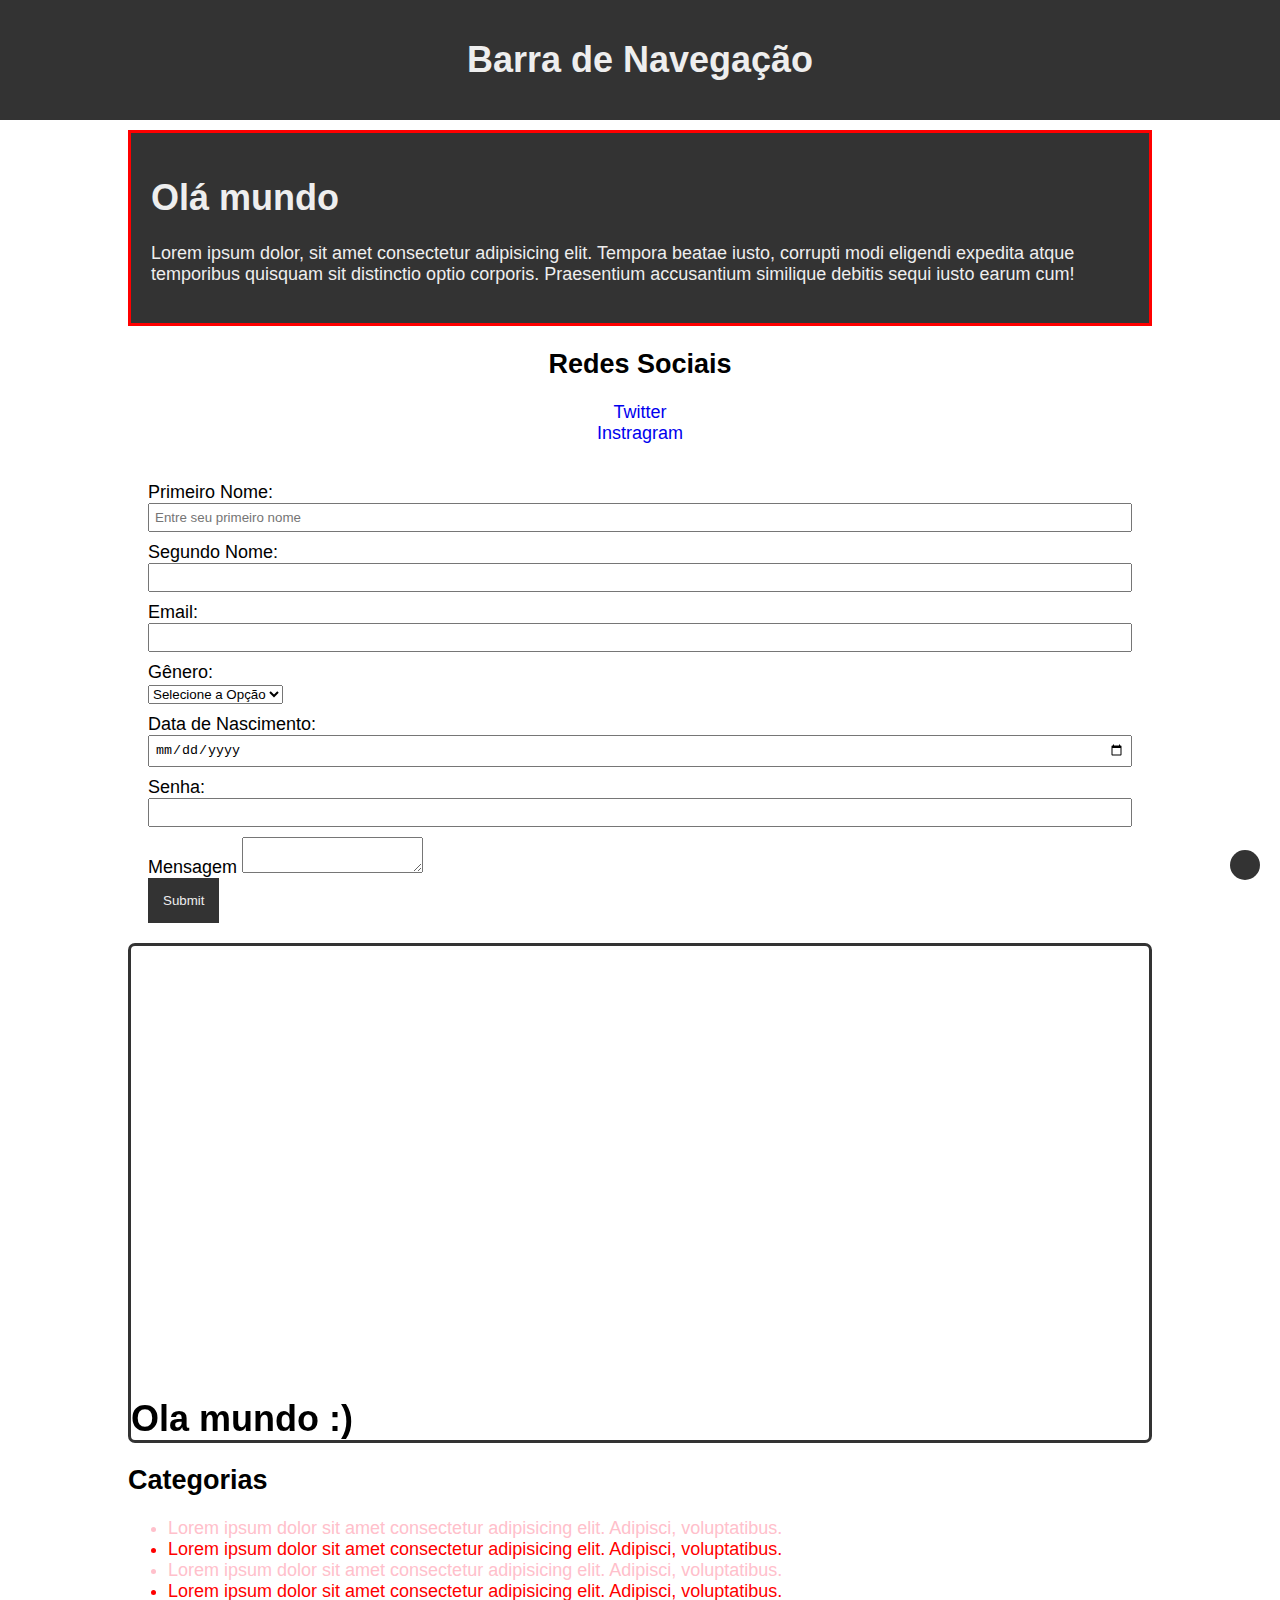
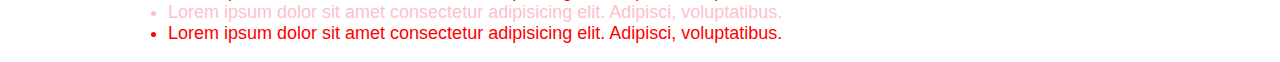
<file: Cruso CSS/index.html>
<!DOCTYPE html>
<html lang="en">
<head>
    <meta charset="UTF-8">
    <meta http-equiv="X-UA-Compatible" content="IE=edge">
    <meta name="viewport" content="width=device-width, initial-scale=1.0">
    <link  rel="stylesheet" href="./styles.css"/>

    <title>Curso CSS</title>



</head>
<body>
    <nav id="main-navbar">
        <h1>Barra de Navegação</h1>
    </nav>
        <!--<h1 id="primeiro-h1" > Olá mundo</h1>
        <h1 class="segundo-h1"> Olá mundo</h1>
        <h1 > Olá mundo</h1> -->

        <div class="container">   
            <h1>Olá mundo</h1>
            <p>Lorem ipsum dolor, sit amet consectetur adipisicing elit. Tempora beatae iusto, corrupti modi eligendi expedita atque temporibus quisquam sit distinctio optio corporis. Praesentium accusantium similique debitis sequi iusto earum cum!

            </p>
        </div>

        <aside class="main-aside">
            <h2>Redes Sociais</h2>
            <ul>
                <li><a href="https://twitter.com">Twitter</a></li> <!--shift + alt + seta p/baixo duplica a linha-->
                <li><a href="https://instagram.com">Instragram</a></li>
            </ul>
        </aside>

        <div class="box">
                    <!-- Formulários -->
                <!-- Action é onde quero mandar o form, POST é o método que vou mandar o dado p/servidor-->
                <form action="" method="POST" class="main-form">
                    <div class="form-group">
                    <label>Primeiro Nome:</label>
                    <input type="text" placeholder="Entre seu primeiro nome">
                     </div>

                    <div class="form-group">
                    <label>Segundo Nome:</label>
                    <input type="text">
                    </div>

                    <div class="form-group">
                        <label>Email:</label>
                        <input type="email">
                        </div>

                        <div class="form-group">
                            <label>Gênero:</label>
                            <select>
                                <option >Selecione a Opção</option>
                                <option value="masculino">Masculino</option>
                                <option value="feminino">Feminino</option>
                            </select>
                            </div>

                            <div class="form-group">
                                <label>Data de Nascimento:</label>
                                <input type="date">
                                </div>

                                <div class="form-group">
                                    <label>Senha:</label>
                                    <input type="password">
                                    </div>

                                    <div>
                                        <label>Mensagem</label>
                                        <textarea name="mensagem"></textarea>
                                        </div>
                                
                            <input type="submit" class="button" />
                        
                </form>
        </div>

        <div class="box relative">
            <div class="absolute">
                <h1>Ola mundo :)</h1>
            </div>
        </div>

        <buttoon class="fixed-button"></buttoon>

        <div class="box categorias">
            <h2>Categorias</h2>
            <ul>
                <li>Lorem ipsum dolor sit amet consectetur adipisicing elit. Adipisci, voluptatibus.</li>
                <li>Lorem ipsum dolor sit amet consectetur adipisicing elit. Adipisci, voluptatibus.</li>
                <li>Lorem ipsum dolor sit amet consectetur adipisicing elit. Adipisci, voluptatibus.</li>
                <li>Lorem ipsum dolor sit amet consectetur adipisicing elit. Adipisci, voluptatibus.</li>
                <li>Lorem ipsum dolor sit amet consectetur adipisicing elit. Adipisci, voluptatibus.</li>
                <li>Lorem ipsum dolor sit amet consectetur adipisicing elit. Adipisci, voluptatibus.</li>
            </ul>
        </div>

</body>
</html>
</file>
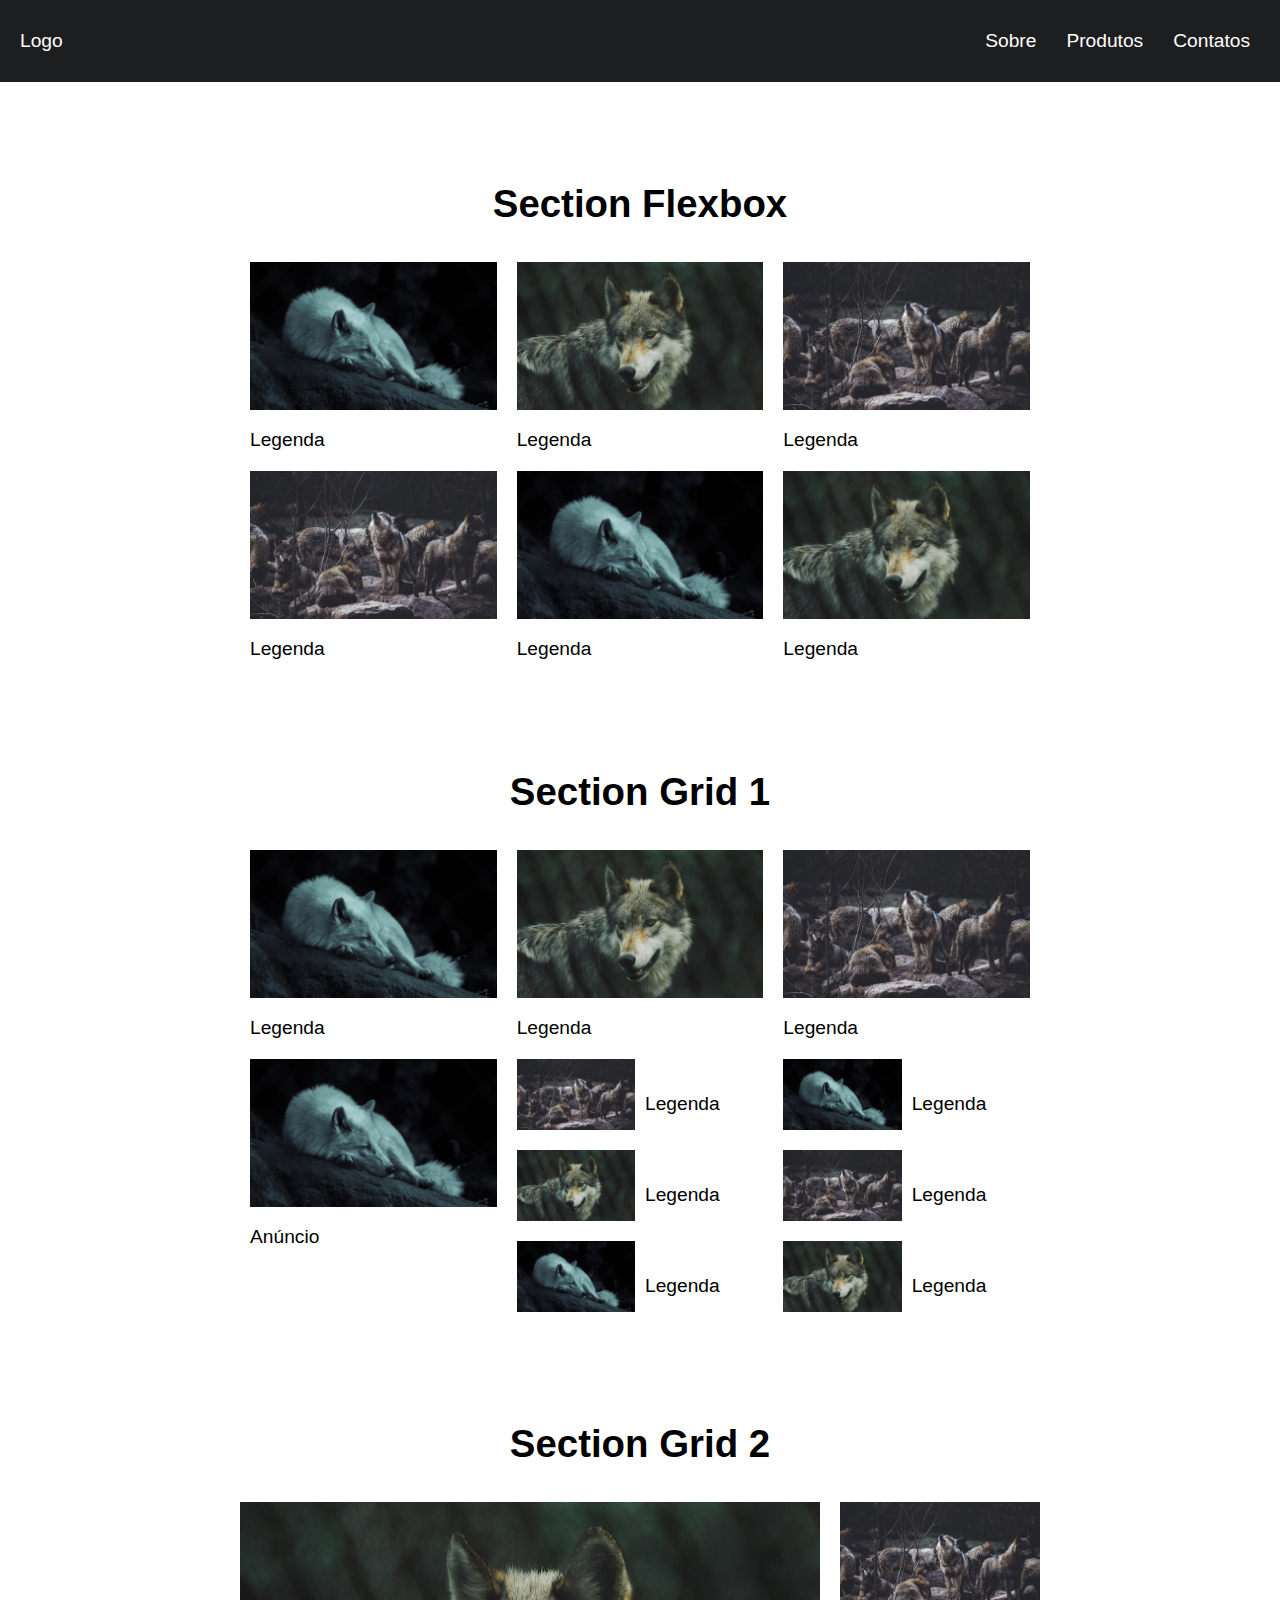
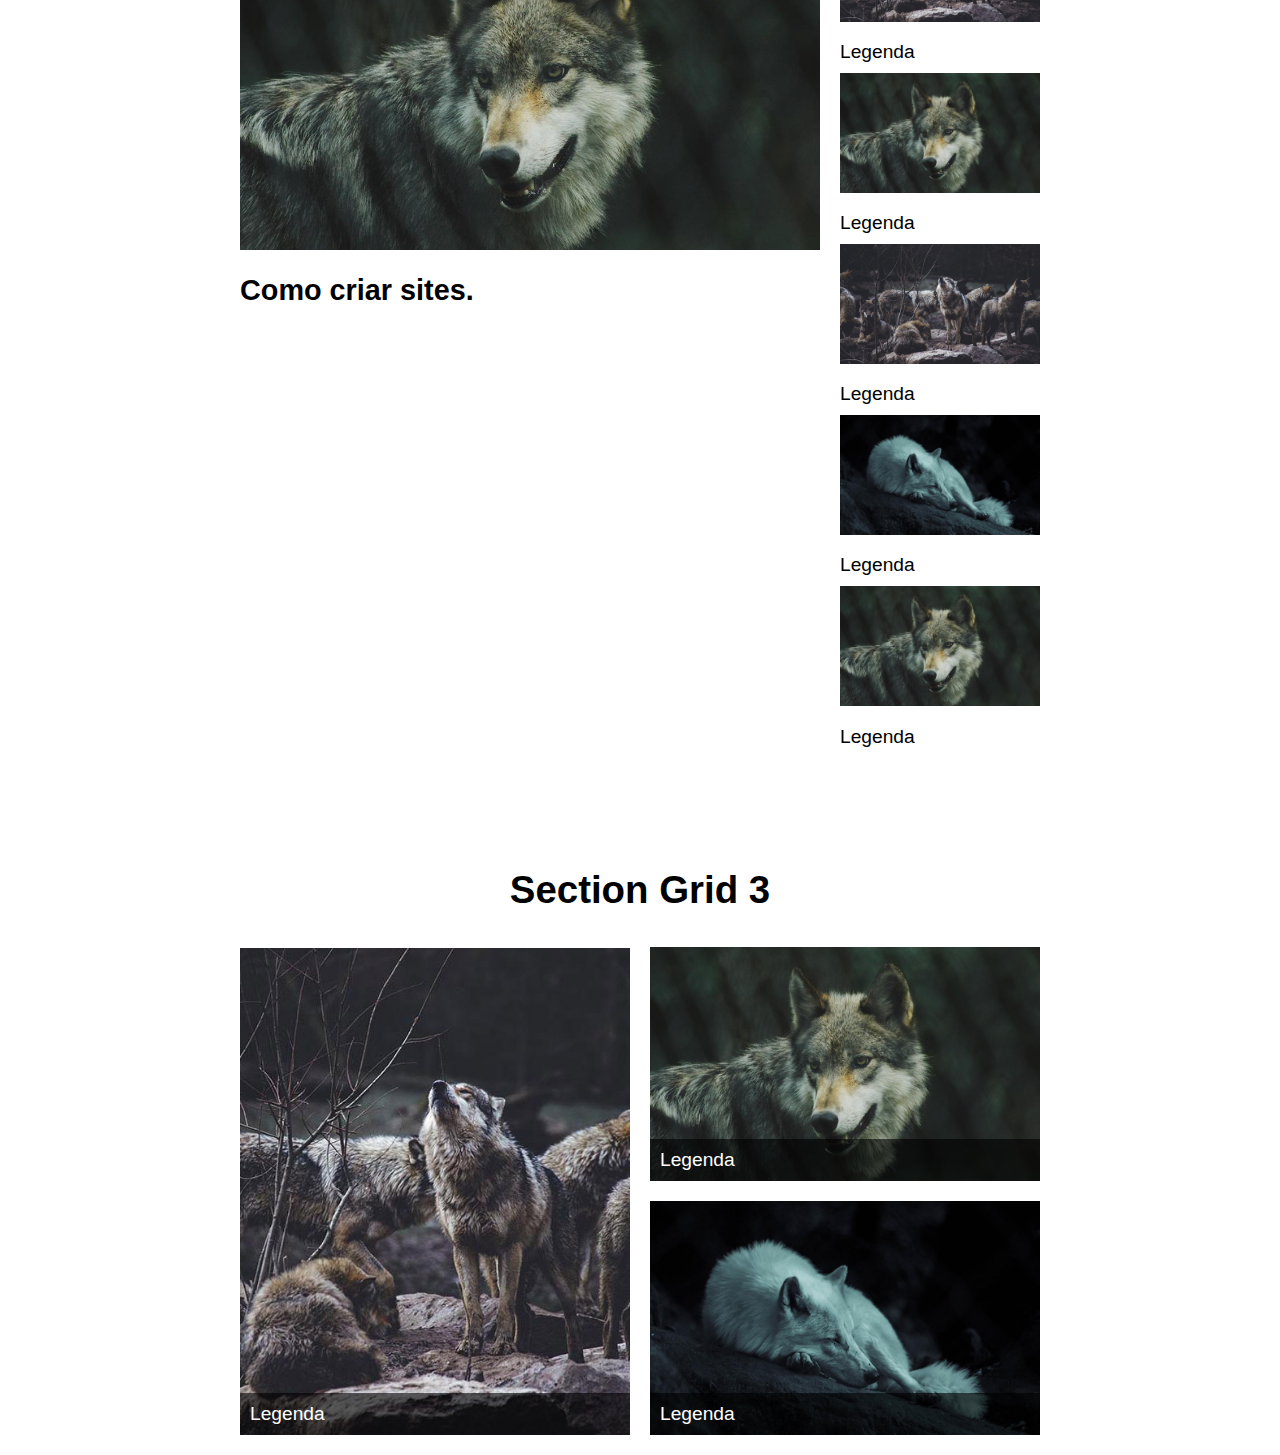
<file: CSS Grid Layout e Flexbox - Quando Utilizar/index.html>
<!DOCTYPE html>
<html lang="pt-br">
<head>
    <meta charset="UTF-8">
    <meta http-equiv="X-UA-Compatible" content="IE=edge">
    <meta name="viewport" content="width=device-width, initial-scale=1.0">
    <link rel="stylesheet" href="./styles.css">

    <title>Css Grid e Flexbox</title>
</head>
<body>

    <header class="header">
    <a href="/">Logo</a>
    <nav>
        <ul class="menu">
            <li><a href="/">Sobre</a></li>
            <li><a href="/">Produtos</a></li>
            <li><a href="/">Contatos</a></li>
        </ul>
    </nav>
    </header>

    <h1>Section Flexbox</h1>

    <section class="flex">
        <div>
            <img src="./Img/lobo1.jpg" alt="lobo1">
            <p>Legenda</p>
        </div>
        <div>
            <img src="./Img/lobo2.jpg" alt="lobo2">
            <p>Legenda</p>
        </div>
        <div>
            <img src="./Img/lobo3.jpg" alt="lobo3">
            <p>Legenda</p>
        </div>
        <div>
            <img src="./Img/lobo3.jpg" alt="lobo3">
            <p>Legenda</p>
        </div>
        <div>
            <img src="./Img/lobo1.jpg" alt="lobo1">
            <p>Legenda</p>
        </div>
        <div>
            <img src="./Img/lobo2.jpg" alt="lobo1">
            <p>Legenda</p>
        </div>
    </section>

    <h1>Section Grid 1</h1>

    <section class="grid1">
        <div>
            <img src="./Img/lobo1.jpg" alt="lobo1">
            <p>Legenda</p>
        </div>
        <div>
            <img src="./Img/lobo2.jpg" alt="lobo2">
            <p>Legenda</p>
        </div>
        <div>
            <img src="./Img/lobo3.jpg" alt="lobo3">
            <p>Legenda</p>
        </div>
        <div>
            <img src="./Img/lobo3.jpg" alt="lobo3">
            <p>Legenda</p>
        </div>
        <div>
            <img src="./Img/lobo1.jpg" alt="lobo1">
            <p>Legenda</p>
        </div>
        <div>
            <img src="./Img/lobo2.jpg" alt="lobo1">
            <p>Legenda</p>
        </div>
        <div>
            <img src="./Img/lobo3.jpg" alt="lobo3">
            <p>Legenda</p>
        </div>
        <div>
            <img src="./Img/lobo1.jpg" alt="lobo1">
            <p>Legenda</p>
        </div>
        <div>
            <img src="./Img/lobo2.jpg" alt="lobo1">
            <p>Legenda</p>
        </div>
        <div class="anuncio">
            <img src="./Img/lobo1.jpg" alt="lobo anuncio">
            <p>Anúncio</p>
        </div>
    </section>

    <h1>Section Grid 2</h1>

    <section class="grid2">
        <div class="video">
            <img src="./Img/lobo2.jpg" alt="lobo2">
            <h2>Como criar sites.</h2>
        </div>
        <div class="sidebar">
            <div>
                <img src="./Img/lobo3.jpg" alt="lobo3">
                <p>Legenda</p>
            </div>
            <div class="sidebar">
                <div>
                    <img src="./Img/lobo2.jpg" alt="lobo2">
                    <p>Legenda</p>
                </div>
                <div>
                    <img src="./Img/lobo3.jpg" alt="lobo3">
                    <p>Legenda</p>
                </div>
                <div>
                    <img src="./Img/lobo1.jpg" alt="lobo1">
                    <p>Legenda</p>
                </div>
                <div>
                    <img src="./Img/lobo2.jpg" alt="lobo2">
                    <p>Legenda</p>
                </div>
        </div>
    </section>

    <h1>Section Grid 3</h1>

    <section class="grid3">
        <div class="grid3-item">
            <img src="./Img/lobo4.jpg" alt="lobo3">
            <p>Legenda</p>
        </div>
            <div class="grid3-item">
                <img src="./Img/lobo2.jpg" alt="lobo2">
                <p>Legenda</p>
            </div>
            <div class="grid3-item">
                <img src="./Img/lobo1.jpg" alt="lobo3">
                <p>Legenda</p>
            </div>

    </section>
    
</body>
</html>
</file>
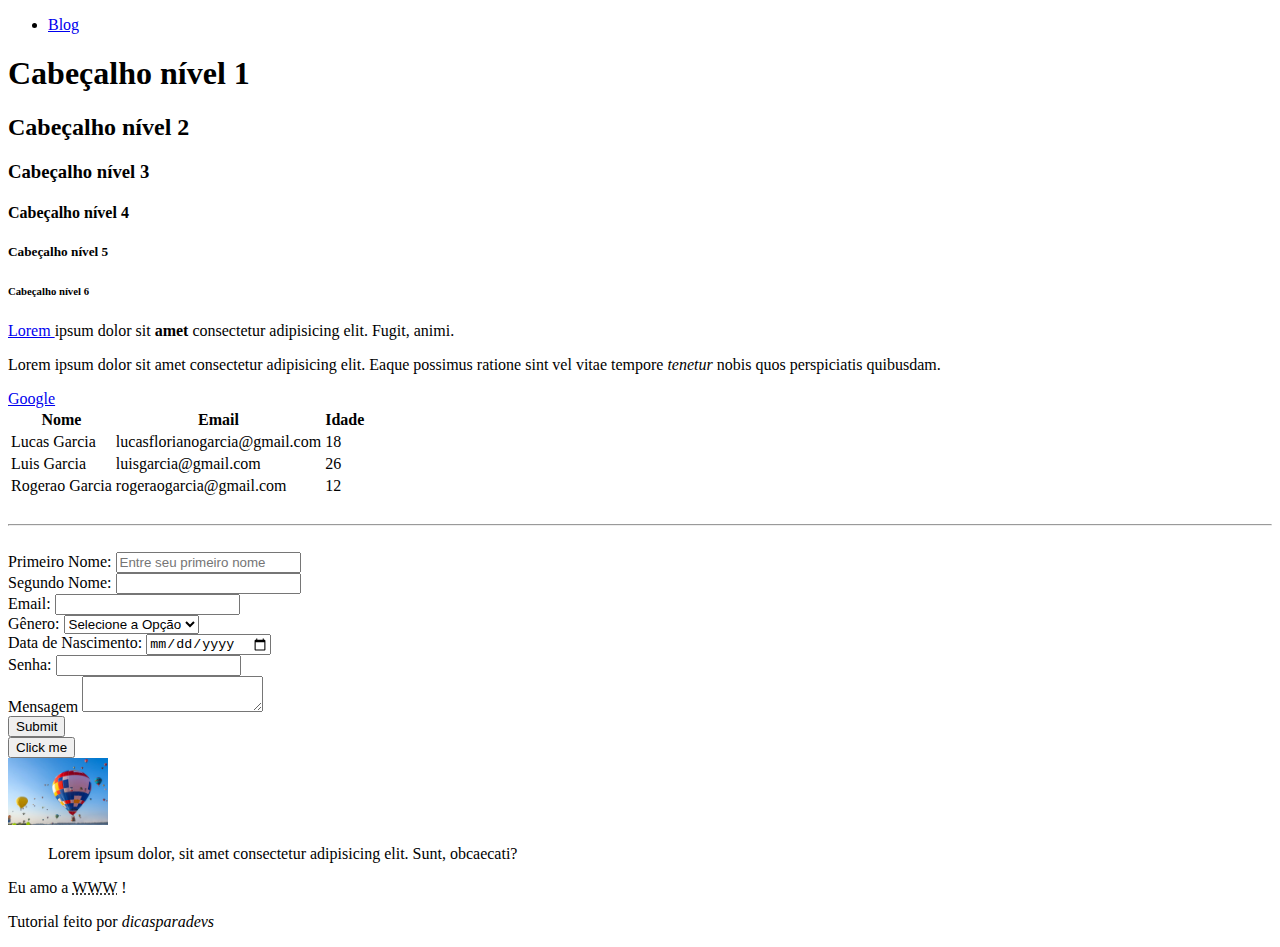
<file: CursoHTML/index.html>
<!DOCTYPE html>
<html>

    <head>
        <title>Curso de HTML</title>
    </head>

    <body>

        <nav>
            <ul>
                <li>
                    <a href="blog.html">Blog</a>
                </li>
            </ul>
        </nav>
        <!-- Cabeçalhos -->
        <h1> Cabeçalho nível 1</h1>
        <h2> Cabeçalho nível 2</h2>
        <h3> Cabeçalho nível 3</h3>
        <h4> Cabeçalho nível 4</h1>
        <h5> Cabeçalho nível 5</h1>
        <h6> Cabeçalho nível 6</h1>

            <!-- Parágrafos --> 
            <!-- Elementos block ocupam toda a largura da linha e iniciam uma nova linha, inline é o contrario-->
            <p> <a href="https://google.com" target="__blank">Lorem </a> ipsum dolor sit <strong> amet </strong> consectetur adipisicing elit. Fugit, animi.</p> <!-- Strong é inline, em tbm-->
            <p>Lorem ipsum dolor sit amet consectetur adipisicing elit. 
                Eaque possimus ratione sint vel vitae tempore <em>tenetur</em> nobis quos perspiciatis quibusdam.</p>

                <!-- Links -->
                <!-- Blank abre o link em uma nova pagina-->
                <a href="https://google.com" target="__blank">Google</a>
                <!-- Atributos são informações adicionais que estão dentro dos ""-->

                <!-- Tables -->
                <table>
                    <thead>
                        <tr>
                            <th>Nome</th>
                            <th>Email</th>
                            <th>Idade</th>
                        </tr>
                    </thead>
                    <tbody>
                        <tr>
                            <td>Lucas Garcia</td>
                            <td>lucasflorianogarcia@gmail.com</td>
                            <td>18</td>
                        </tr>
                        <tr>
                            <td>Luis Garcia</td>
                            <td>luisgarcia@gmail.com</td>
                            <td>26</td>
                        </tr>
                        <tr>
                            <td>Rogerao Garcia</td>
                            <td>rogeraogarcia@gmail.com</td>
                            <td>12</td>
                        </tr>
                    </tbody>
                </table>
                <br /> <!-- Quebra a linha-->
                <hr />  <!-- Linha horizontal--> 
                <br />

                <!-- Formulários -->
                <!-- Action é onde quero mandar o form, POST é o método que vou mandar o dado p/servidor-->
                <form action="" method="POST">
                    <div>
                    <label>Primeiro Nome:</label>
                    <input type="text" placeholder="Entre seu primeiro nome">
                     </div>

                    <div>
                    <label>Segundo Nome:</label>
                    <input type="text">
                    </div>

                    <div>
                        <label>Email:</label>
                        <input type="email">
                        </div>

                        <div>
                            <label>Gênero:</label>
                            <select>
                                <option >Selecione a Opção</option>
                                <option value="masculino">Masculino</option>
                                <option value="feminino">Feminino</option>
                            </select>
                            </div>

                            <div>
                                <label>Data de Nascimento:</label>
                                <input type="date">
                                </div>

                                <div>
                                    <label>Senha:</label>
                                    <input type="password">
                                    </div>

                                    <div>
                                        <label>Mensagem</label>
                                        <textarea name="mensagem"></textarea>
                                        </div>
                                
                            <input type="submit" />
                        
                </form>

                <!-- Botões -->
                <button>Click me</button>
                <br />

                <!-- Imagens -->
                <img src="./img/sample.jpg" alt="Imagem de exemplo" width="100" />

                <!-- Blockquote -->
                <blockquote cite="dicasparadevs.com.br">
                    Lorem ipsum dolor, sit amet consectetur adipisicing elit. Sunt, obcaecati?
                </blockquote>

                <p>Eu amo a <abbr title="World Wide Web">WWW</abbr> !</p>

                <p>Tutorial feito por <cite>dicasparadevs</cite></p>
    </body>


</html>
</file>
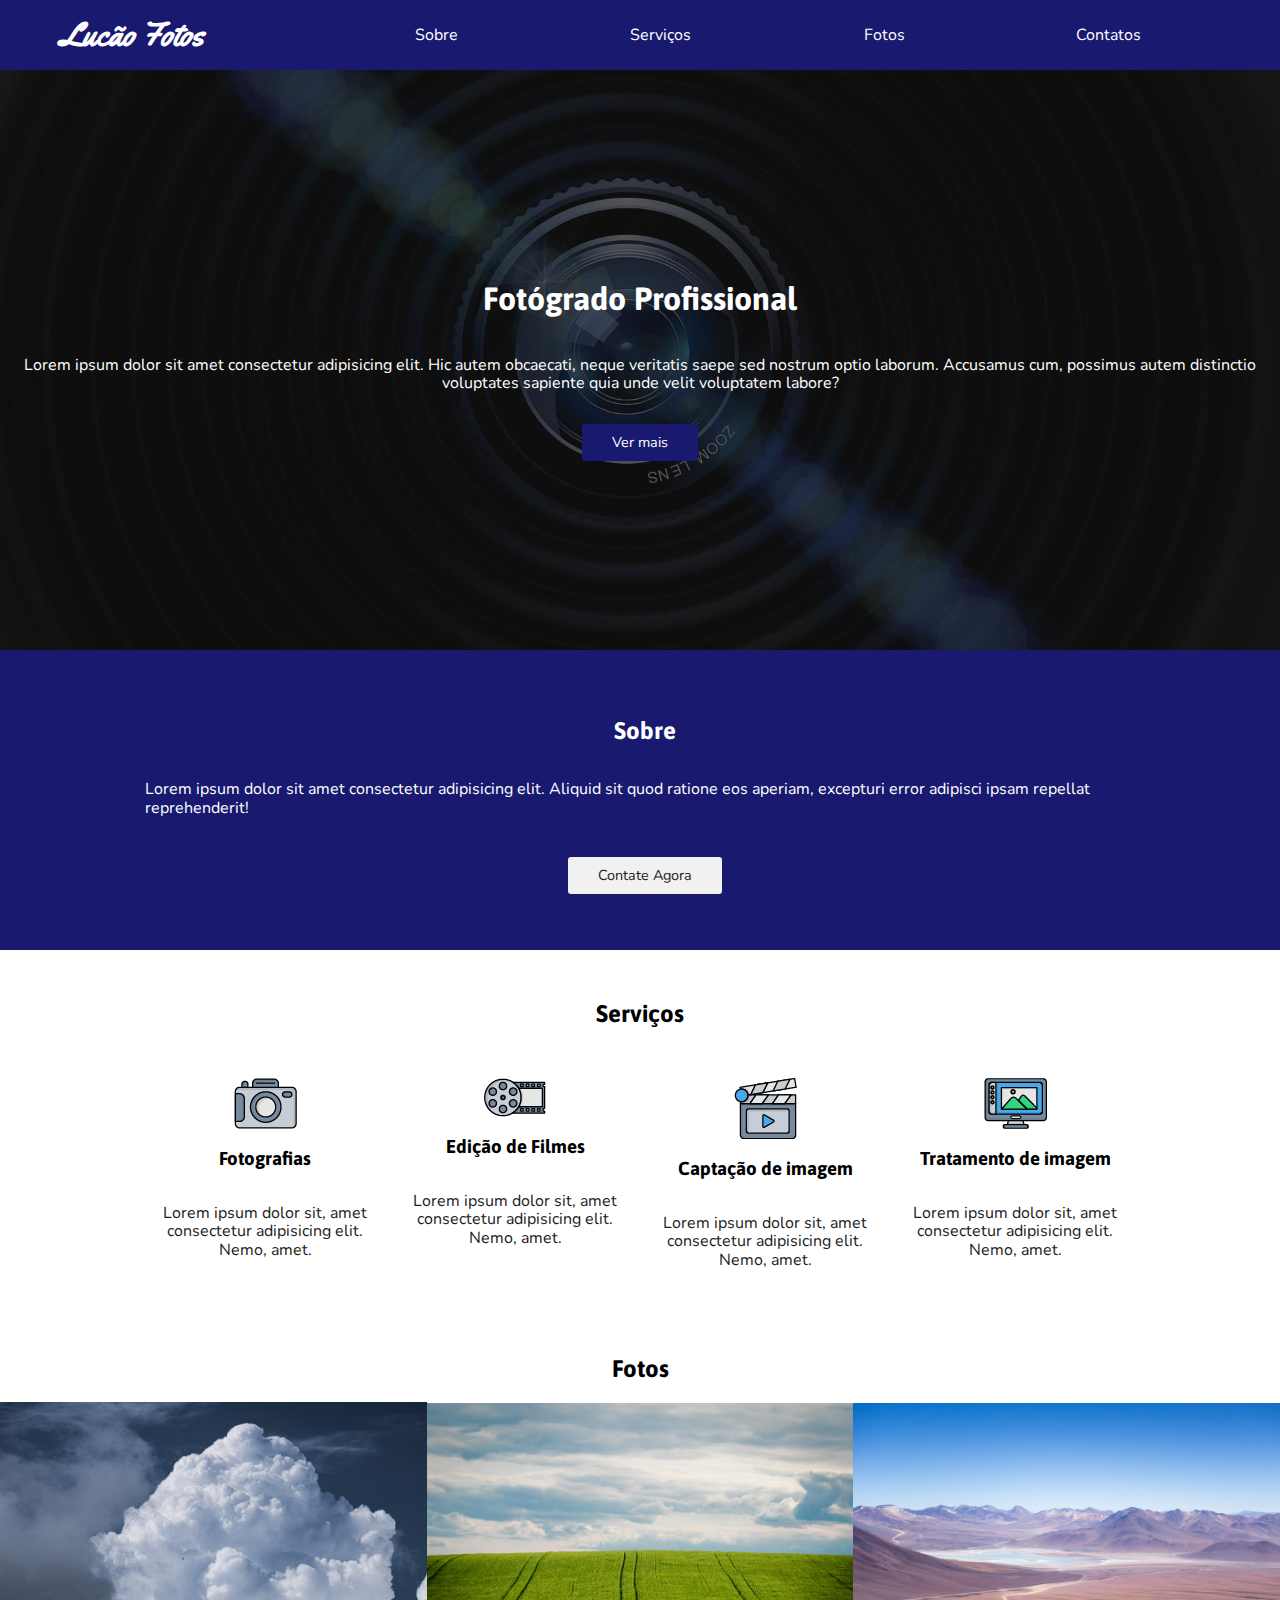
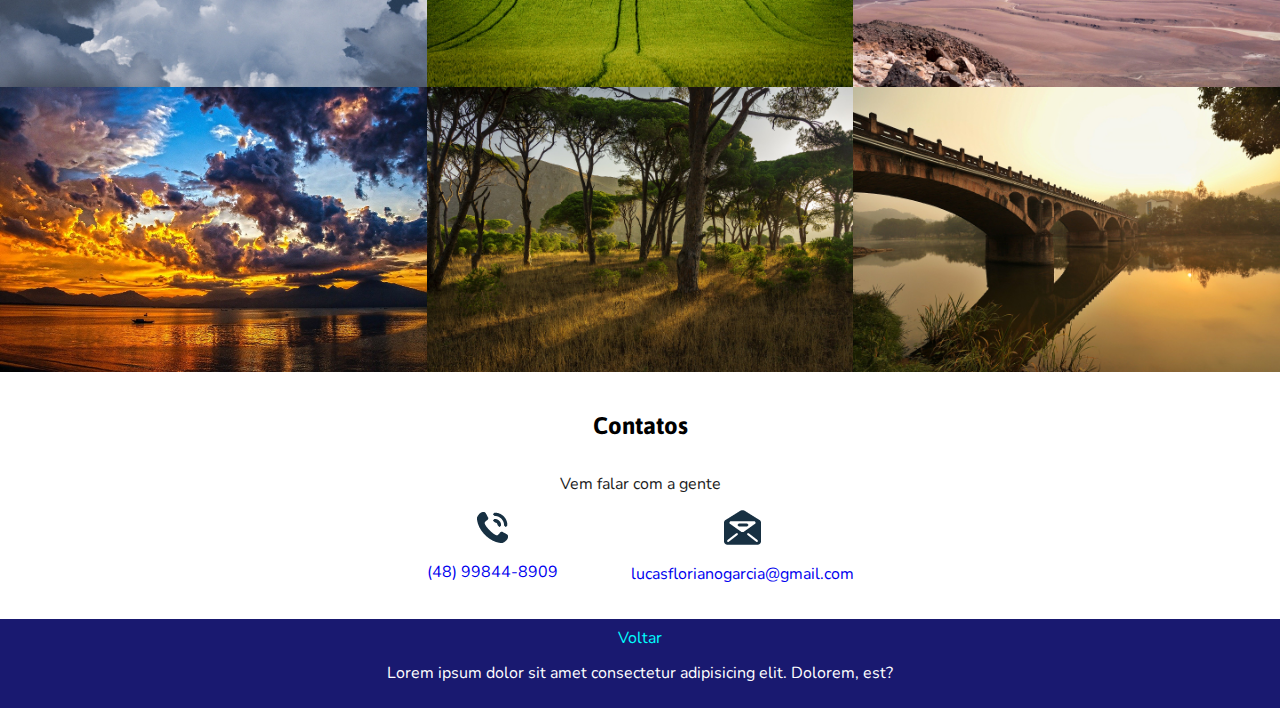
<file: Site Responsivo/index.html>
<!DOCTYPE html>
<html lang="pt-br">
<head>
    <link rel="preconnect" href="https://fonts.gstatic.com">
<link href="https://fonts.googleapis.com/css2?family=Asap:ital,wght@1,700&family=Nunito:wght@700&family=Yellowtail&display=swap" rel="stylesheet">
    <meta charset="UTF-8">
    <meta http-equiv="X-UA-Compatible" content="IE=edge">
    <meta name="viewport" content="width=device-width, initial-scale=1.0">
    <link rel="stylesheet" type="text/css" href="css/style.css">
    <link rel="stylesheet" href="css/normalize.css">
    <title>Lucão Fotos</title>
</head>
<body>
    
    <nav>  
        <a href="#">Lucão Fotos</a>
        <ul>
            <li><a href="#sobre">Sobre</a></li>
            <li><a href="#serviços">Serviços</a></li>
            <li><a href="#fotos">Fotos</a></li>
            <li><a href="#contatos">Contatos</a></li>
        </ul>
    </nav>

    <header id="topo">
        <h1>Fotógrado Profissional</h1>
        <p>Lorem ipsum dolor sit amet consectetur adipisicing elit. Hic autem obcaecati, neque veritatis saepe sed nostrum optio laborum. Accusamus cum, possimus autem distinctio voluptates sapiente quia unde velit voluptatem labore?</p>
        <a href="#serviços" class="botão">Ver mais</a>
    </header>

    <section id="sobre">
        <h2>Sobre</h2>
        <p>Lorem ipsum dolor sit amet consectetur adipisicing elit. Aliquid sit quod ratione eos aperiam, excepturi error adipisci ipsam repellat reprehenderit!</p>
        <a href="#contatos" class="botão">Contate Agora</a>
    </section>

    <section id="serviços">
        <h2>Serviços</h2>
        <div>

            <img src="./img/p1.png" alt="Câmera">
            <h3>Fotografias</h3>
            <p>Lorem ipsum dolor sit, amet consectetur adipisicing elit. Nemo, amet.</p>
        </div>
        <div>

            <img src="./img/p2.png" alt="Filmes">
            <h3>Edição de Filmes</h3>
            <p>Lorem ipsum dolor sit, amet consectetur adipisicing elit. Nemo, amet.</p>
        </div>
        <div>

            <img src="./img/p3.png" alt="Vídeo Player">
            <h3>Captação de imagem</h3>
            <p>Lorem ipsum dolor sit, amet consectetur adipisicing elit. Nemo, amet.</p>
        </div>
        <div>

            <img src="./img/p4.png" alt="Computador">
            <h3>Tratamento de imagem</h3>
            <p>Lorem ipsum dolor sit, amet consectetur adipisicing elit. Nemo, amet.</p>
        </div>
    </section>

    <section id="Fotos">
        <h2>Fotos</h2>
        <img src="img/ceu.jpg" alt="Céu">
        <img src="img/grama.jpg" alt="grama">
        <img src="img/montanha.jpg" alt="Montana">
        <img src="img/mar.jpg" alt="Mar">
        <img src="img/arvores.jpg" alt="Árvores">
        <img src="img/ponte.jpg" alt="Ponte">
    </section>

    <section id="contato">
        <h2>Contatos</h2>
        <p>Vem falar com a gente </p>

        <div>
            <img src="img/tel.png" alt="Telefone">
            <p><a href="tel:48998448909">(48) 99844-8909</a></p>
        </div>

        <div>
            <img src="img/mail.png" alt="E-mail">
            <p><a href="mailto:lucasflorianogarcia@gmail.com">lucasflorianogarcia@gmail.com</a></p>
        </div>
    </section>

    <footer>
        <a href="#topo">Voltar</a>
        <p>Lorem ipsum dolor sit amet consectetur adipisicing elit. Dolorem, est?</p>
    </footer>
</body>
</html>
</file>
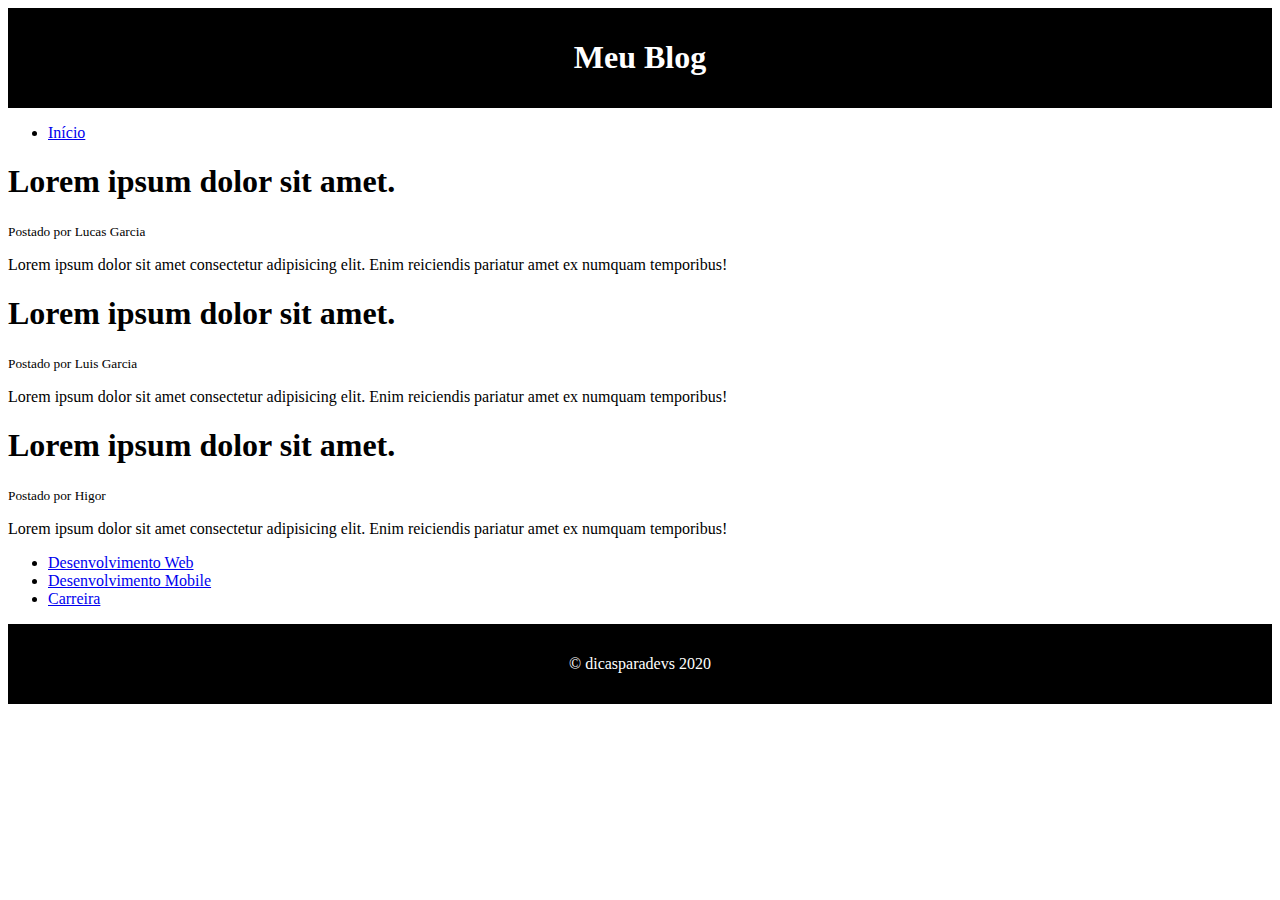
<file: CursoHTML/blog.html>
<!DOCTYPE html>
<html>

<head>
    <title>Blog</title>
</head>

    <style>
        .main-header{
            color: white;
            background: #000;
            text-align: center;
            padding: 10px;
        }
        .main-footer{
            color: white;
            background: #000;
            text-align: center;
            padding: 15px;
        }
    </style>

<body>
    <header class="main-header">
        <h1>Meu Blog</h1>
    </header>

    <nav>
        <ul>
            <li>
                <a href="index.html">Início</a>
            </li>
        </ul>
    </nav>

    <section> <!-- onde ta o Conteúdo do site-->
        <article> <!-- Conteudo do site-->
            <h1>Lorem ipsum dolor sit amet.</h1>
            <small>Postado por Lucas Garcia</small><!-- Algo que não é tao importante-->
            <p>Lorem ipsum dolor sit amet consectetur adipisicing elit. 
                Enim reiciendis pariatur amet ex numquam temporibus!</p>
        </article>
        <article> <!-- Conteudo do site-->
            <h1>Lorem ipsum dolor sit amet.</h1>
            <small>Postado por Luis Garcia</small><!-- Algo que não é tao importante-->
            <p>Lorem ipsum dolor sit amet consectetur adipisicing elit. 
                Enim reiciendis pariatur amet ex numquam temporibus!</p>
        </article>
        <article> <!-- Conteudo do site-->
            <h1>Lorem ipsum dolor sit amet.</h1>
            <small>Postado por Higor </small><!-- Algo que não é tao importante-->
            <p>Lorem ipsum dolor sit amet consectetur adipisicing elit. 
                Enim reiciendis pariatur amet ex numquam temporibus!</p>
        </article>
    </section>

    <aside><!-- Categorias do nosso blog-->
        <ul>
            <li><a href="exemplo.html">Desenvolvimento Web</a></li>
            <li><a href="exemplo.html">Desenvolvimento Mobile</a></li>
            <li><a href="exemplo.html">Carreira</a></li>
        </ul>
    </aside>

    <footer class="main-footer">
        <p>&copy; dicasparadevs 2020</p>
    </footer>

</body>

</html>
</file>
<file: Cruso CSS/styles.css>
/* .segundo-h1 { /*Selecinar a classe é só o ponto*/
    /*color: red;
/*}

/*classe eu uso pra personalizar mais de 1 elemento, id só quando é 1 especifico*/

/*#primeiro-h1 { /*Selecinar o id é só o #*/
 /*   color: blue;
/*}*/

* { /*Todos os elementos vao ter esse comportamento*/
    box-sizing: border-box;
}

body {
    font-family: Arial, Helvetica, sans-serif;
    font-size: 18px;
    margin: 0;

}

.box{
    width: 80%;
    margin:auto;
}

.container {
    background-color: #333;
    color: #eee;
    width: 80%;
    /*box-sizing:border-box vai deixar responsível e ter a largura exata do elemento sem influenciar as outras*/
    margin: auto; /*Espaço fora do conteudo*/
    padding: 20px; /*Espaço dentro do conteudo p/borda, posso usar tanto só ele pra aplicar em todas,
    ou usar especifico (top,right, left, bottom)*/
    border: 3px solid red; 
}

.main-aside h2{
    text-align: center;
}

.main-aside ul{
    list-style: none; 
    text-align: center;
    padding: 0; /* lista vem com padding por padrao, ai aqui a gente tira*/
}

.main-aside ul a {
    text-decoration: none;
}

.main-aside ul a:hover{ /*Hover deixa estilizar o que acontece quando passa o mouse por cima*/
    color:red;
    cursor:pointer;
}

.main-aside ul a:visited{
    color:green;
}

/*Formularios*/

.main-form {
    padding: 20px;
}

.main-form .form-group {
    padding-bottom: 10px; /*posso usar margin aqui tbm que e o mesmo resultado*/
}

.main-form .form-group input{
    padding: 5px;
    width: 100% ;

}

.main-form .form-group label{
    display: block;
}

.button {
    padding: 15px; /*ctrl D seleciona mais de 1 valor igual pra mudar*/
    background-color: #333;
    color: #eee;
    border: none;
}

/*Positions*/

.relative{
    position: relative;
    border: 3px solid #333;
    height: 500px;
    border-radius: 7px;

}

.relative .absolute {
    position: absolute;
    bottom: 0;

}

.relative .absolute h1 {
    margin: 0;
}

/*Barra de navegação*/

#main-navbar {
    background: #333;
    color: #eee;
    padding: 15px;
    text-align: center;
    margin-bottom: 10px;
    position: sticky;
    top:0;
}

/*Fixed Button*/

.fixed-button {
    background: #333;
    color: #eee;
    border-radius: 50%;
    width: 30px;
    height: 30px;
    position: fixed;
    bottom: 0;
    right: 0;
    margin: 20px;
}

/*Categorias*/

/*.categorias ul {
    list-style: none;
}

.categorias ul li:first-child {
    color: red;
}

.categorias ul li:last-child {
    color: green;
}

.categorias ul li:nth-child(3){
    color: blue;
} */

.categorias ul li:nth-child(even){ /*Apenas os pares*/
    color: red;
}

.categorias ul li:nth-child(odd){ /*Apenas os impares*/
    color: pink;
}
</file>
<file: CSS Grid Layout e Flexbox - Quando Utilizar/styles.css>
body, ul, li {
    margin: 0px;
    padding: 0px;
    list-style: none;
    font-size: 1.2rem;
    font-family: Arial;
}

body{
    margin-bottom: 10px;
}

a {
    text-decoration: none;
    color: white;
}

h1{
    text-align: center;
    margin-top: 100px;
}

p { 
    margin-bottom: 0px;
}

img {
    max-width: 100%;
    display: block;
}

.header {
    background: #1d1e20;
    display: flex;
    flex-wrap: wrap;
    justify-content: space-between;
    align-items: center;
    padding: 20px;
    position: sticky;
    top: 0;
}

.menu {
    display: flex;

}

.menu li {
    margin-left: 10px;
}

.menu li a{
    display: block;
    padding: 10px;
}


/*CSS FLEXBOX 1*/

.flex {
    flex-wrap: wrap;
    display: flex;
    max-width: 800px;
    margin: 0 auto; /*Se passa dos 800 ele alinha ao centro*/
}

.flex > div {
    flex: 1 1 200px;
    margin: 10px ;
}

/*CSS GRID 1*/

.grid1 {
    display: grid;
    grid-template-columns: repeat(3,1fr);
    max-width: 780px;
    padding: 10px;
    margin: 0 auto;
    grid-gap: 20px;

}

.grid1  > div:nth-child(n + 4){
    display: grid;
    grid-template-columns: 1fr 1fr;
    grid-gap: 10px;
    align-items: center;
}

.grid1 > div.anuncio {
    grid-column: 1;
    grid-row: 2/5;
    display: block;
}

@media (max-width : 600px){
    .grid1{
        grid-template-columns: repeat(2, 1fr);
    }
    .grid1  > div:nth-child(n + 4){
        display: block;
    }
    .grid1  > div.anuncio{
        grid-column: auto;
        grid-row: auto;
        order: -1;
    }
}


/*CSS GRID 2*/

.grid2 {
    display: grid;
    grid-template-columns: 1fr 200px;
    grid-gap: 20px;
    max-width: 800px;
    padding: 10px;
    margin: 0 auto;
}

.sidebar > div {
    margin-bottom: 10px;
}

@media (max-width: 600px){
    .grid2 {
        grid-template-columns: 1fr;
    }
    .sidebar {
        display: flex;
        overflow: scroll;
    }
    .sidebar > div {
        flex: 1 0 200px;
        margin: 0 10px;
    }
}

/*CSS GRID 3*/

.grid3 {
    display: grid;
    grid-template-columns: repeat(2,1fr);
    grid-gap: 20px;
    margin: 0 auto ;
    max-width: 800px;
    padding: 10px;

}

.grid3-item:nth-child(1) {
    grid-row: 1/3;
}

.grid3-item {
    display: grid;
}

.grid3-item img {
   grid-column: 1;
   grid-row: 1/3;
   align-self: end;

}

.grid3-item p {
    background: rgba(0, 0, 0, 0.6);
    padding: 10px;
    color: white;
    grid-column: 1;
    grid-row: 2;
    align-self: end;
}
</file>
<file: Site Responsivo/css/style.css>
body {
    font-family: Nunito, sans-serif;
    color: #1c1c1c;
}

h1,h2,h3 {
    font-family: Asap, sans-serif;
    color: #000000;
}

.botão {
    color: #ffffff;
    text-decoration: none;
    padding: 10px 30px; 
    background-color:#191970 ;
    font-size: .9em;
    border-radius: 3px;
}

nav {
    display: flex;
    flex-direction: column;
    align-items: center;
    background-color: #191970;
}

nav > a {
    text-decoration: none;
    color: #ffffff;
    font-weight: 800;
    font-size: 32px;
    font-family: Yellowtail, serif;
}

nav ul{
    display: flex;
    flex-direction: column;
    align-items: center;
    list-style: none;
    padding: 0;
    width: 100%;
}

nav ul li {

    text-align: center;
    width: 100%;
}

nav ul li a {

    display: inline-block;
    padding: 10px 0;
    width: 100%;
    text-decoration: none;
    color: #ffffff;
}

header {
    display: flex;
    flex-direction: column;
    align-items: center;
    background-image: url("../img/camera.jpg");
    background-size: cover;
    background-repeat: no-repeat;
    background-position: center;
    color: #ffffff;
    text-align: center;
    padding: 20px;
}

header h1 {
    color: #ffffff;
}

header p {
    margin-bottom: 2em;
}

#sobre {
    display: flex;
    flex-direction: column;
    align-items: center;
    padding: 10px 10px 20px 20px;
    background-color: #191970;
}

#sobre h2{
    color: #ffffff;
}

#sobre p {
    margin-bottom: 2.5em;
    max-width: 1000px;
    color: #ffffff;
}

#sobre .botão	{
    background-color: #f1f1f1;
    color: #1c1c1c;
}

#serviços {
    display: flex;
    flex-direction: column;
    align-items: center;
    padding: 30px;
}

#serviços div {
    display: flex;
    flex-direction: column;
    align-items: center;
    text-align: center;
    margin-top: 30px;
}

#Fotos {
    display: flex;
    flex-direction: column;
    align-items: center;
    padding-top: 20px;
}

#Fotos h2 {
    margin-bottom: 20px;
}

#Fotos img {
    width: 100%;
}

#contato {
    display: flex;
    flex-direction: column;
    align-items: center;
    text-align: center;
    padding: 20px;
    text-decoration: none;
}

#contato div a{
    text-decoration: none;
}

#contato h2 {
    color: #000;
}

footer {
    text-align: center;
    padding: 10px;
    background-color: #191970;
    color: #ffffff;
}

footer a {
    text-decoration: none;
    color: #00ffff;
    
}

@media screen and (min-width: 768px){

    nav {
        flex-direction: row;
        justify-content: space-around;
    }

    nav ul {
        flex-direction: row;
        width: 70%;
    }

    header{
        height: 600px;
        height: 60vh;
        justify-content: center;
    }

    #sobre {
        height: 250px;
        height: 30vh;
        justify-content: center;
        min-height: 250px;
    }

    #serviços{
        flex-direction: row;
        flex-wrap: wrap;
        align-items: flex-start;
        max-width: 1000px;
        margin: 0 auto;
    }

    #serviços h2{
        text-align: center;
        width: 100%;
    }

    #serviços div {
        flex-grow: 1;
        flex-basis: 150px;
        padding: 0 10px;
    }

    #Fotos {
        flex-direction: row;
        flex-wrap: wrap;
    }

    #Fotos h2{
        width: 100%;
        text-align: center;
    }

    #Fotos img {
        width: 33.33333333% ;
    }

    #contato {
        flex-direction: row;
        flex-wrap: wrap;
        justify-content: space-around;
        max-width: 500px;
        margin: 0 auto;
    }

    #contato h2, #contato p {

        width: 100%;
    }
    
}
</file>
